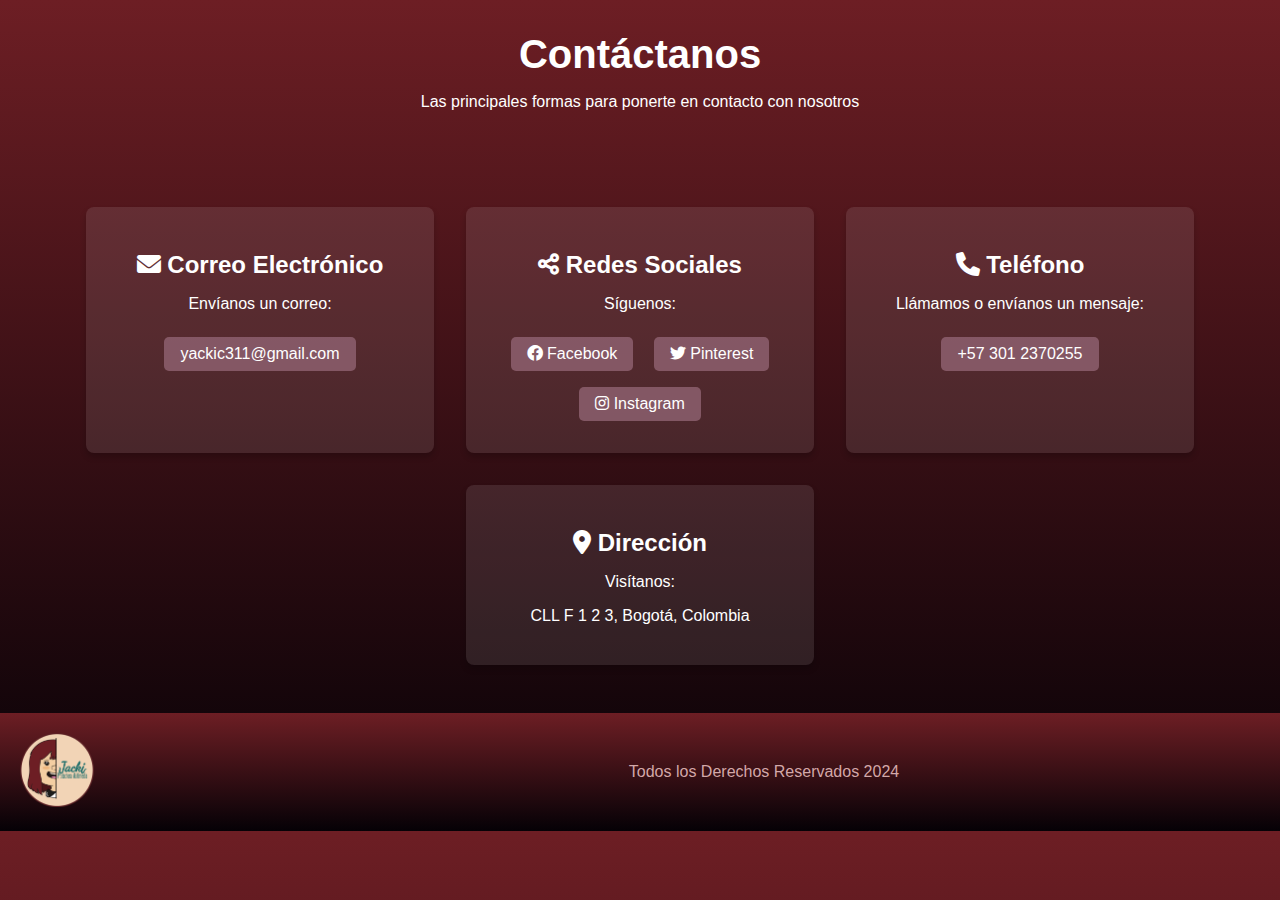
<file: Contactos/contactos.html>
<!DOCTYPE html>
<html lang="es">
<head>
    <meta charset="UTF-8">
    <meta name="viewport" content="width=device-width, initial-scale=1.0">
    <title>Página de Contacto</title>
    <link rel="stylesheet" href="contactos.css">
    <link rel="stylesheet" href="https://cdnjs.cloudflare.com/ajax/libs/font-awesome/6.0.0-beta3/css/all.min.css">
</head>
<body>
    <header>
        <h1>Contáctanos</h1>
        <p>Las principales formas para ponerte en contacto con nosotros</p>
    </header>
    <div class="contact-container">
        <!-- Correo Electrónico -->
        <div class="contact-box">
            <h2><i class="fas fa-envelope"></i> Correo Electrónico</h2>
            <p>Envíanos un correo:</p>
            <a href="mailto:yackic311@gmail.com">yackic311@gmail.com</a>
        </div>
        <!-- Redes Sociales -->
        <div class="contact-box">
            <h2><i class="fas fa-share-alt"></i> Redes Sociales</h2>
            <p>Síguenos:</p>
            <a href="https://www.facebook.com/artjacki.matius.5?mibextid=kFxxJD" title="Facebook" target="_blank"><i class="fab fa-facebook"></i> Facebook</a>
            <a href="https://co.pinterest.com/yackic311/" title="Twitter" target="_blank"><i class="fab fa-twitter"></i> Pinterest</a>
            <a href="https://www.instagram.com/jacki_earth?igsh=MWJrb3N3bXU1dHlpaw==" title="Instagram" target="_blank"><i class="fab fa-instagram"></i> Instagram</a>
        </div>
        <!-- Teléfono -->
        <div class="contact-box">
            <h2><i class="fas fa-phone"></i> Teléfono</h2>
            <p>Llámamos o envíanos un mensaje:</p>
            <a href="tel:+57 301 2370255">+57 301 2370255</a>
        </div>
        <!-- Dirección -->
        <div class="contact-box">
            <h2><i class="fas fa-map-marker-alt"></i> Dirección</h2>
            <p>Visítanos:</p>
            <p>CLL F 1 2 3, Bogotá, Colombia</p>
        </div>
    </div>
    <footer>
        <div class="container-flex">
            <div class="logo-container">
                <img src="imagenes_contactos/logo_con70x70.png" alt="Logo" class="logo">
            </div>
            <div class="text-container">
                <p>Todos los Derechos Reservados 2024</p>
            </div>
        </div>
    </footer>
</body>
</html>
</file>
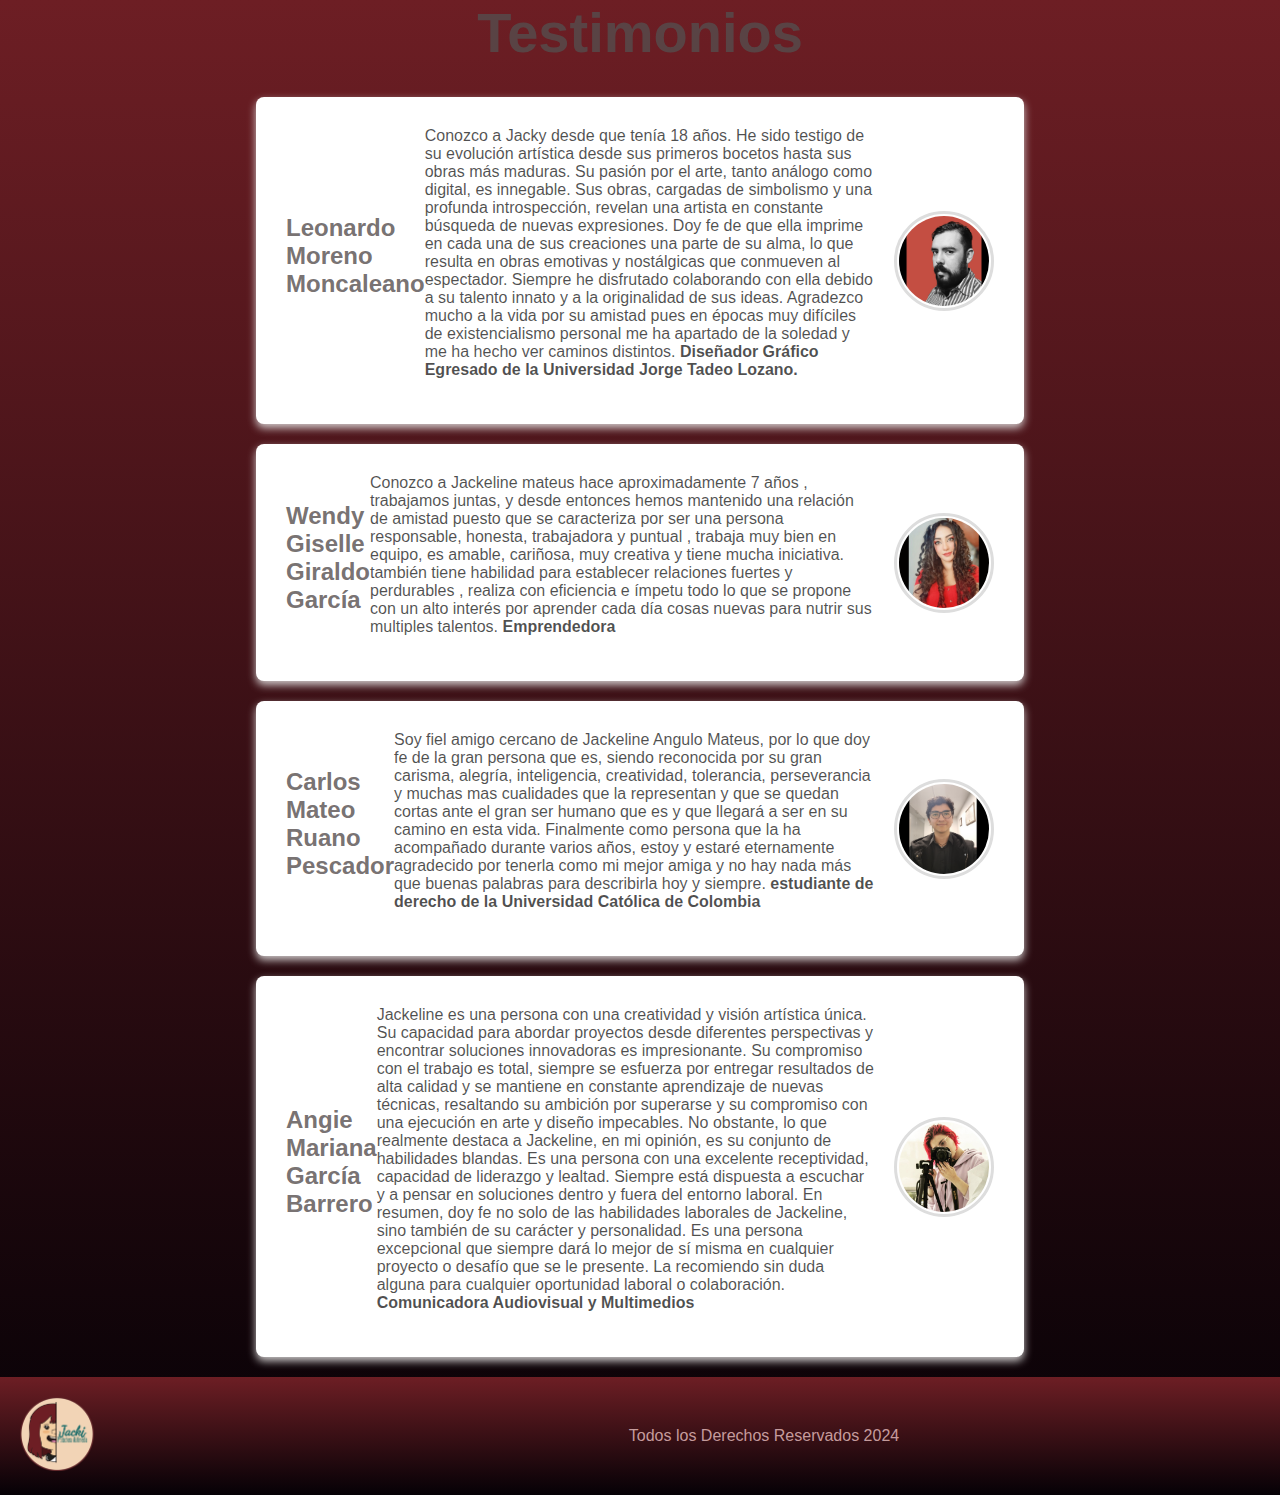
<file: testimonios/testimonios.html>
<!DOCTYPE html>
<html lang="es">
<head>
    <meta charset="UTF-8">
    <meta name="viewport" content="width=device-width, initial-scale=1.0">
    <title>Testimonios</title>
    <link rel="stylesheet" href="css/testimonios.css">
</head>
<body>
    <div class="container">
        <h1>Testimonios</h1>

        <div class="testimonial">
            <h2>Leonardo Moreno Moncaleano</h2>
            <p class="text">Conozco a Jacky desde que tenía 18 años. He sido testigo de su evolución artística desde sus primeros bocetos hasta sus obras más maduras. Su pasión por el arte, tanto análogo como digital, es innegable. Sus obras, cargadas de simbolismo y una profunda introspección, revelan una artista en constante búsqueda de nuevas expresiones. Doy fe de que ella imprime en cada una de sus creaciones una parte de su alma, lo que resulta en obras emotivas y nostálgicas que conmueven al espectador. Siempre he disfrutado colaborando con ella debido a su talento innato y a la originalidad de sus ideas. Agradezco mucho a la vida por su amistad pues en épocas muy difíciles de existencialismo personal me ha apartado de la soledad y me ha hecho ver caminos distintos.
                <strong>Diseñador Gráfico Egresado de la Universidad Jorge Tadeo Lozano.</strong></p>
            <img class="testimonial-img" src="imagenes_testimonios/leonardo.png" alt="Leonardo">
        </div>

        <div class="testimonial">
            <h2>Wendy Giselle Giraldo García </h2>
            <p class="text">Conozco a Jackeline mateus hace aproximadamente 7 años , trabajamos juntas, y desde entonces hemos mantenido una relación de amistad puesto que se caracteriza por ser una persona responsable, honesta, trabajadora y puntual , trabaja muy bien en equipo, es amable, cariñosa, muy creativa y tiene mucha iniciativa. también  tiene habilidad para establecer relaciones fuertes y perdurables , realiza con eficiencia e ímpetu todo lo que se propone con un alto interés por aprender cada día cosas nuevas para nutrir sus multiples talentos.  <strong>Emprendedora</strong></p>
            <img class="testimonial-img" src="imagenes_testimonios/wendy.jpeg" alt="wendy">
        </div>

        <div class="testimonial">
            <h2>Carlos Mateo Ruano Pescador</h2>
            <p class="text">Soy fiel amigo cercano de Jackeline Angulo Mateus, por lo que doy fe de la gran persona que es, siendo reconocida por su gran carisma, alegría, inteligencia, creatividad, tolerancia, perseverancia y muchas mas cualidades que la representan y que se quedan cortas ante el gran ser humano que es y que llegará a ser en su camino en esta vida.

                Finalmente como persona que la ha acompañado durante varios años, estoy y estaré eternamente agradecido por tenerla como mi mejor amiga y no hay nada más que buenas palabras para describirla hoy y siempre. <strong>estudiante de derecho de la Universidad Católica de Colombia </strong></p> 
                
            <img class="testimonial-img" src="imagenes_testimonios/mateo.png" alt="mateo">
        </div>

        <div class="testimonial">
            <h2>
                Angie Mariana García Barrero
                </h2>
            <p class="text">Jackeline es una persona con una creatividad y visión artística única. Su capacidad para abordar proyectos desde diferentes perspectivas y encontrar soluciones innovadoras es impresionante. Su compromiso con el trabajo es total, siempre se esfuerza por entregar resultados de alta calidad y se mantiene en constante aprendizaje de nuevas técnicas, resaltando su ambición por superarse y su compromiso con una ejecución en arte y diseño impecables.

                No obstante, lo que realmente destaca a Jackeline, en mi opinión, es su conjunto de habilidades blandas. Es una persona con una excelente receptividad, capacidad de liderazgo y lealtad. Siempre está dispuesta a escuchar y a pensar en soluciones dentro y fuera del entorno laboral.
                
                En resumen, doy fe no solo de las habilidades laborales de Jackeline, sino también de su carácter y personalidad. Es una persona excepcional que siempre dará lo mejor de sí misma en cualquier proyecto o desafío que se le presente. La recomiendo sin duda alguna para cualquier oportunidad laboral o colaboración.  <strong>Comunicadora Audiovisual y Multimedios</strong></p>
                
            <img class="testimonial-img" src="imagenes_testimonios/mariana.JPG" alt="mariana">
        </div>
    </div>

    <footer>
        <div class="container-flex">
            <div class="logo-container">
                <img src="imagenes_testimonios/logo_con70x70.png" alt="Logo" class="logo">
            </div>
            <div class="text-container">
                <p>Todos los Derechos Reservados 2024</p>
            </div>
        </div>
    </footer>
</body>
</html>
</file>
<file: Contactos/contactos.css>
body {
    font-family: Arial, sans-serif;
    margin: 0;
    padding: 0;
    background: linear-gradient(to bottom, #6d1e24, #050106);
    color: #fff;
}
header {
    text-align: center;
    padding: 2rem;
}
header h1 {
    font-size: 2.5rem;
    margin: 0;
}
.contact-container {
    display: flex;
    flex-wrap: wrap;
    justify-content: center;
    padding: 2rem;
}
.contact-box {
    background: rgba(255, 255, 255, 0.1);
    border-radius: 8px;
    padding: 1.5rem;
    margin: 1rem;
    width: 300px;
    text-align: center;
    box-shadow: 0 4px 6px rgba(0, 0, 0, 0.2);
    transition: transform 0.3s;
}
.contact-box:hover {
    transform: scale(1.05);
}
.contact-box h2 {
    font-size: 1.5rem;
    margin-bottom: 1rem;
}
.contact-box a {
    display: inline-block;
    margin: 0.5rem;
    padding: 0.5rem 1rem;
    border-radius: 5px;
    background: #956778be;
    color: #fff;
    text-decoration: none;
    transition: background 0.3s;
}
.contact-box a:hover {
    background: #f50057;
}
/* footer.css */
.container-flex {
    display: flex;
    justify-content: space-between;
    align-items: center;
    background: linear-gradient(to bottom, #6d1e24, #050106); /* Fondo gris claro para contraste sutil */
    padding: 20px; /* Espacio interno para el contenido */
}

.logo-container {
    flex-basis: 20%; /* Ajusta el ancho del logo */
}

.text-container {
    flex-basis: 80%;
    text-align: center; /* Centra el texto horizontalmente */
}

.text-container p {
    font-size: 16px; /* Tamaño de la fuente */
    color: #e8bfbfe2; /* Color rojo suave para contraste */
}

.logo {
    max-width: 90px; /* Ancho máximo en píxeles para pantallas medianas */
    height: auto; /* Mantener las proporciones */
    width: 30%; /* Ajustar el ancho al 15% del contenedor para pantallas más grandes */
}
</file>
<file: testimonios/css/testimonios.css>
* {
    margin: 0;
    padding: 0;
    box-sizing: border-box;
}

body {
    font-family: Arial, sans-serif;
    background-color: #f4f4f4;
    background: linear-gradient(to bottom, #6d1e24, #050106);
}

.container {
    width: 90%;
    margin: 0 auto;
    text-align: center;
    color: #544d4dcd;
}

h1 {
    font-size: 2.5rem;
    margin-bottom: 2rem;
}

.testimonial {
    background-color: #fff;
    padding: 20px;
    margin: 20px 0;
    box-shadow: 0 4px 8px rgba(219, 217, 217, 0.938);
    border-radius: 8px;
    display: flex;
    flex-direction: column;
    align-items: center;
    text-align: center;
}

h2 {
    font-size: 1.5rem;
    margin-bottom: 10px;
}

.text {
    font-size: 1rem;
    margin-bottom: 15px;
    color: #000000af;
}

.testimonial-img {
    width: 80px;
    height: 80px;
    object-fit: cover;
    border-radius: 50%;
    margin-top: 10px;
    border: 3px solid #ddd;
    padding: 2px;
}

/* footer.css */
.container-flex {
    display: flex;
    justify-content: space-between;
    align-items: center;
    background: linear-gradient(to bottom, #6d1e24, #050106); /* Fondo gris claro para contraste sutil */
    padding: 20px; /* Espacio interno para el contenido */
}

.logo-container {
    flex-basis: 20%; /* Ajusta el ancho del logo */
}

.text-container {
    flex-basis: 80%;
    text-align: center; /* Centra el texto horizontalmente */
}

.text-container p {
    font-size: 16px; /* Tamaño de la fuente */
    color: #edc3c3ca; /* Color rojo suave para contraste */
}

.logo {
    max-width: 90px; /* Ancho máximo en píxeles para pantallas medianas */
    height: auto; /* Mantener las proporciones */
    width: 30%; /* Ajustar el ancho al 15% del contenedor para pantallas más grandes */
}

/* Media Queries */
@media (min-width: 768px) {
    .container {
        width: 70%;
    }

    h1 {
        font-size: 3rem;
    }

    .testimonial {
        flex-direction: row;
        justify-content: center;
        text-align: left;
    }

    .testimonial-img {
        margin-left: 20px;
        margin-top: 0;
    }
}

@media (min-width: 1024px) {
    .container {
        width: 60%;
    }

    h1 {
        font-size: 3.5rem;
    }

    .testimonial {
        padding: 30px;
    }

    .testimonial-img {
        width: 100px;
        height: 100px;
    }
}
</file>
